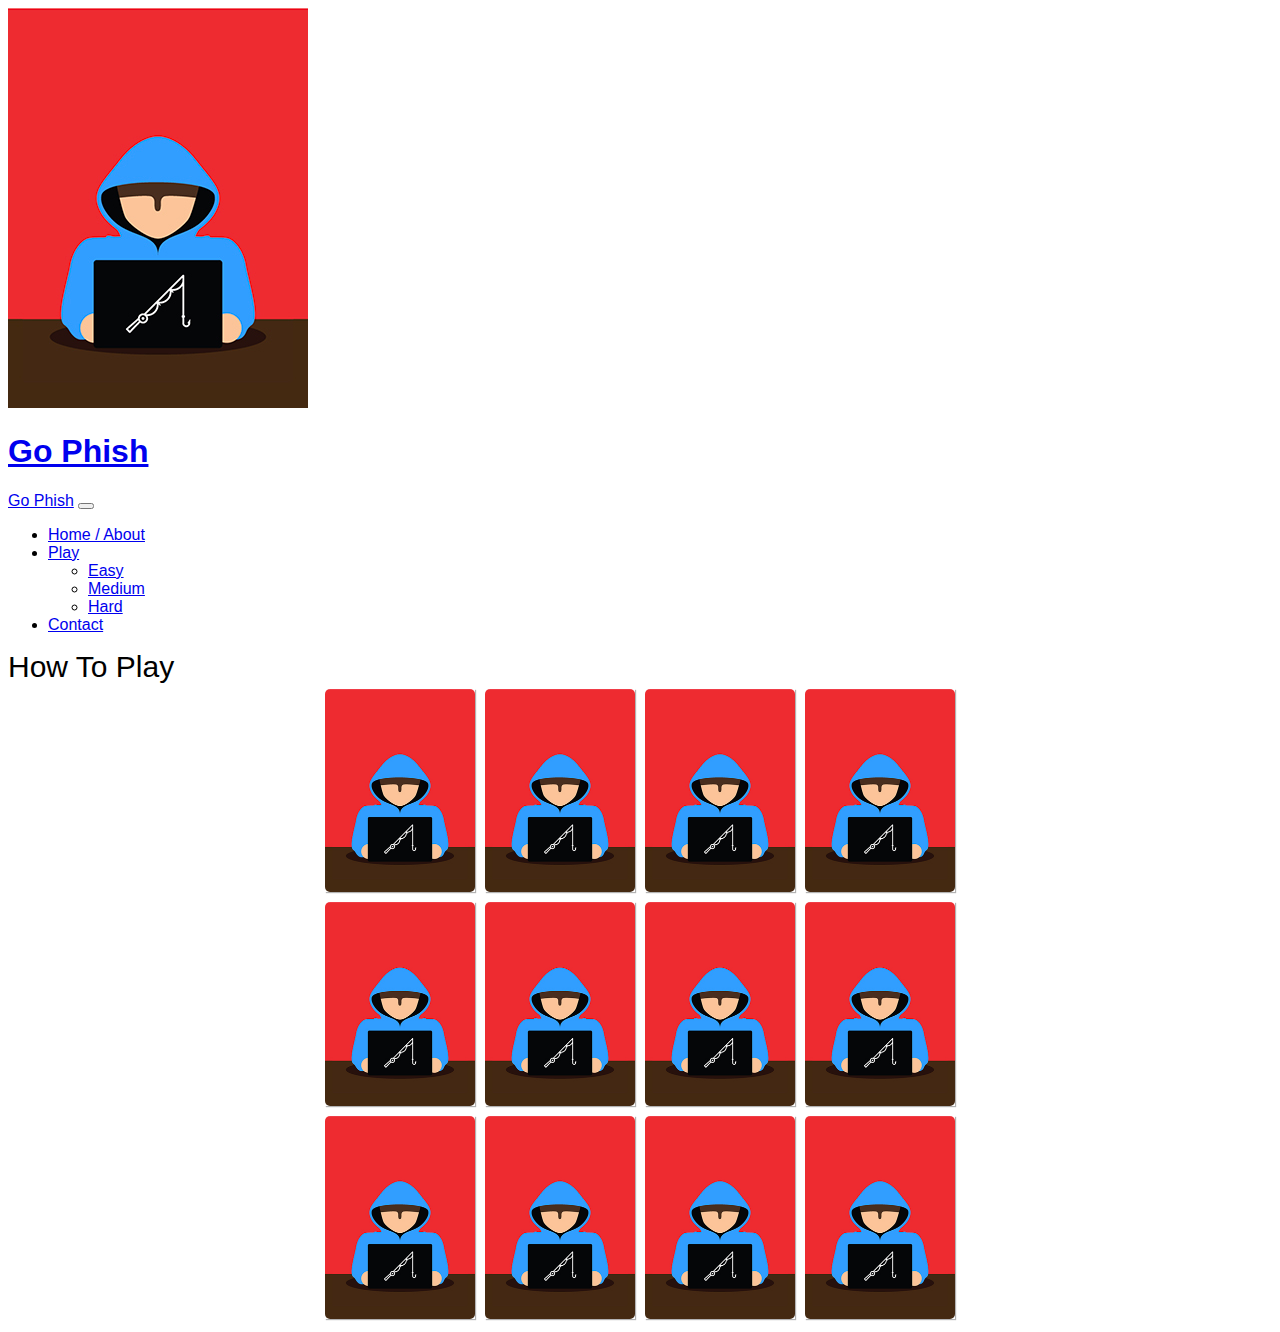
<file: game-easy.html>
<!DOCTYPE html>
<html lang="en">

<head>
    <meta charset="UTF-8">
    <meta name="viewport" content="width=device-width, initial-scale=1.0">
    <script src="https://ajax.googleapis.com/ajax/libs/jquery/3.5.1/jquery.min.js"></script>
    <link rel="stylesheet" href="./assets/css/main-style.css">
    <link href="https://cdn.jsdelivr.net/npm/bootstrap@5.0.0-beta1/dist/css/bootstrap.min.css" rel="stylesheet"
        integrity="sha384-giJF6kkoqNQ00vy+HMDP7azOuL0xtbfIcaT9wjKHr8RbDVddVHyTfAAsrekwKmP1" crossorigin="anonymous">
    <title>Go Phish Home</title>
</head>

<body>
    <header>
        <div class="container-fluid">
            <div class="row justify-content-md-center">
                <div class="logo col-sm-6">
                    <img src="./assets/images/go-phish-back.jpg" alt="go phish logo">
                    <a href="#"><h1>Go Phish</h1></a>
                </div>
            </div>
        </div>
        <nav class="navbar navbar-expand-lg navbar-light bg-light">
            <div class="container-fluid">
                <a class="navbar-brand" href="index.html">Go Phish</a>
                <button class="navbar-toggler" type="button" data-bs-toggle="collapse"
                    data-bs-target="#navbarSupportedContent" aria-controls="navbarSupportedContent"
                    aria-expanded="false" aria-label="Toggle navigation">
                    <span class="navbar-toggler-icon"></span>
                </button>
                <div class="collapse navbar-collapse" id="navbarSupportedContent">
                    <ul class="navbar-nav me-auto mb-2 mb-lg-0">
                        <li class="nav-item">
                            <a class="nav-link" aria-current="page" href="index.html">Home / About</a>
                        </li>
                        <li class="nav-item dropdown">
                            <a class="nav-link dropdown-toggle" href="#" id="navbarDropdown" role="button"
                                data-bs-toggle="dropdown" aria-expanded="false">
                                Play
                            </a>
                            <ul class="dropdown-menu" aria-labelledby="navbarDropdown">
                                <li><a class="dropdown-item active" href="game-easy.html">Easy</a></li>
                                <li><a class="dropdown-item" href="game-medium.html">Medium</a></li>
                                <li><a class="dropdown-item" href="game-hard.html">Hard</a></li>
                            </ul>
                        </li>
                        <li class="nav-item">
                            <a class="nav-link" href="contact.html">Contact</a>
                        </li>
                    </ul>
                </div>
            </div>
        </nav>
    </header>


<div id="howToPlay" class="overlay"> 
  <a href="javascript:void(0)" class="closebtn" onclick="closeHowToPlay()">&times;</a>
  <div class="overlay-content">
    <h3>How To Play</h3>
    <p>Welcome to the card matching game 'Go Phish' which while challenging your memory and speed will also teach you about phishing, a form of cyber attack.</p> 
    <p>There are 6 pairs of cards (12 cards in total) and the aim of the game is to match all the pairs before you run out of time while also clicking as few times as possible. To flip a card simply click on it.</p> 
    <p>Once you have clicked 2 cards, if they are not a match they will flip back over but stay where they are. </p> 

</div>
</div>

<span style="font-size:30px;cursor:pointer" onclick="openHowToPlay()">How To Play</span>

<div class="container">
            <div class="row justify-content-md-center">
                <div class="col-sm-12 col-md-8 col-lg-6 go-phish-game">
                    <div class="go-phish-card" data-framework="deceptive" onclick="onClick()">
                    <img class="card-front" src="./assets/images/go-phish-deceptive.jpg" alt="deceptive">
                    <img class="card-back" src="./assets/images/go-phish-back.jpg" alt="cyber-thief">
                </div>
                <div class="go-phish-card" data-framework="deceptive" onclick="onClick()">
                    <img class="card-front" src="./assets/images/go-phish-deceptive.jpg" alt="deceptive">
                    <img class="card-back" src="./assets/images/go-phish-back.jpg" alt="cyber-thief">
                </div>
                <div class="go-phish-card" data-framework="spear" onclick="onClick()">
                    <img class="card-front" src="./assets/images/go-phish-spear.jpg" alt="deceptive">
                    <img class="card-back" src="./assets/images/go-phish-back.jpg" alt="cyber-thief">
                </div>
                <div class="go-phish-card" data-framework="spear" onclick="onClick()">
                    <img class="card-front" src="./assets/images/go-phish-spear.jpg" alt="deceptive">
                    <img class="card-back" src="./assets/images/go-phish-back.jpg" alt="cyber-thief">
                </div>
                <div class="go-phish-card" data-framework="executive-fraud" onclick="onClick()">
                    <img class="card-front" src="./assets/images/go-phish-executive-fraud.jpg" alt="deceptive">
                    <img class="card-back" src="./assets/images/go-phish-back.jpg" alt="cyber-thief">
                </div>
                <div class="go-phish-card" data-framework="executive-fraud" onclick="onClick()">
                    <img class="card-front" src="./assets/images/go-phish-executive-fraud.jpg" alt="deceptive">
                    <img class="card-back" src="./assets/images/go-phish-back.jpg" alt="cyber-thief">
                </div>
                <div class="go-phish-card" data-framework="vishing" onclick="onClick()">
                    <img class="card-front" src="./assets/images/go-phish-vishing.jpg" alt="deceptive">
                    <img class="card-back" src="./assets/images/go-phish-back.jpg" alt="cyber-thief">
                </div>
                <div class="go-phish-card" data-framework="vishing" onclick="onClick()">
                    <img class="card-front" src="./assets/images/go-phish-vishing.jpg" alt="deceptive">
                    <img class="card-back" src="./assets/images/go-phish-back.jpg" alt="cyber-thief"> 
                </div>
                <div class="go-phish-card" data-framework="smishing" onclick="onClick()">
                    <img class="card-front" src="./assets/images/go-phish-smishing.jpg" alt="deceptive">
                    <img class="card-back" src="./assets/images/go-phish-back.jpg" alt="cyber-thief">
                </div>
                <div class="go-phish-card" data-framework="smishing" onclick="onClick()">
                    <img class="card-front" src="./assets/images/go-phish-smishing.jpg" alt="deceptive">
                    <img class="card-back" src="./assets/images/go-phish-back.jpg" alt="cyber-thief">
                </div>
                <div class="go-phish-card" data-framework="pharming" onclick="onClick()">
                    <img class="card-front" src="./assets/images/go-phish-pharming.jpg" alt="deceptive">
                    <img class="card-back" src="./assets/images/go-phish-back.jpg" alt="cyber-thief">
                </div>
                <div class="go-phish-card" data-framework="pharming" onclick="onClick()">
                    <img class="card-front" src="./assets/images/go-phish-pharming.jpg" alt="deceptive">
                    <img class="card-back" src="./assets/images/go-phish-back.jpg" alt="cyber-thief">
                </div>
                </div>

                </div>
                </div>



    <script src="./assets/js/easy-script.js"></script>
    <script src="https://cdn.jsdelivr.net/npm/bootstrap@5.0.0-beta1/dist/js/bootstrap.bundle.min.js"
        integrity="sha384-ygbV9kiqUc6oa4msXn9868pTtWMgiQaeYH7/t7LECLbyPA2x65Kgf80OJFdroafW"
        crossorigin="anonymous"></script>
</body>

</html>
</file>
<file: assets/css/main-style.css>
body {
  font-family: 'Lato', sans-serif;
}

.go-phish-game {
  width: 640px;
  height: 640px;
  margin: auto;
  display: flex;
  flex-wrap: wrap;
  perspective: 1000px;
}

.go-phish-card {
  width: calc(25% - 10px);
  height: calc(33.333% - 10px);
  margin: 5px;
  position: relative;
  transform: scale(1);
  transform-style: preserve-3d;
  transition: transform .5s;
  box-shadow: 1px 1px 1px rgba(0,0,0,.3);
}

.go-phish-card:active {
  transform: scale(0.97);
  transition: transform .2s;
}

.go-phish-card.flip {
  transform: rotateY(180deg);
}

.card-front,
.card-back {
  width: 100%;
  height: 100%;
  position: absolute;
  border-radius: 5px;
  background: #1C7CCC;
  backface-visibility: hidden;
}

.card-front {
  transform: rotateY(180deg);
}


/* CSS for Overlays*/
.overlay {
  height: 0%;
  width: 100%;
  position: fixed;
  z-index: 1;
  top: 0;
  left: 0;
  background-color: rgb(0,0,0);
  background-color: rgba(0,0,0, 0.9);
  overflow-y: hidden;
  transition: 0.5s;
}

.overlay-content {
  position: relative;
  top: 20%;
  width: 100%;
  text-align: center;
  margin-top: 30px;
}

.overlay h3 {
  padding: 8px;
  text-decoration: none;
  font-size: 36px;
  color: #FFF;
  display: block;
  transition: 0.3s;
}

.overlay p {
  padding: 8px;
  text-decoration: none;
  font-size: 20px;
  color: #fff;
  display: block;
  transition: 0.3s;
}

.overlay a {
  padding: 8px;
  text-decoration: none;
  font-size: 36px;
  color: #818181;
  display: block;
  transition: 0.3s;
}

.overlay a:hover, .overlay a:focus {
  color: #f1f1f1;
}

.overlay .closebtn {
  position: absolute;
  top: 20px;
  right: 45px;
  font-size: 60px;
}

@media screen and (max-height: 450px) {
  .overlay {overflow-y: auto;}
  .overlay a {font-size: 20px}
  .overlay .closebtn {
  font-size: 40px;
  top: 15px;
  right: 35px;
  }
}
</file>
